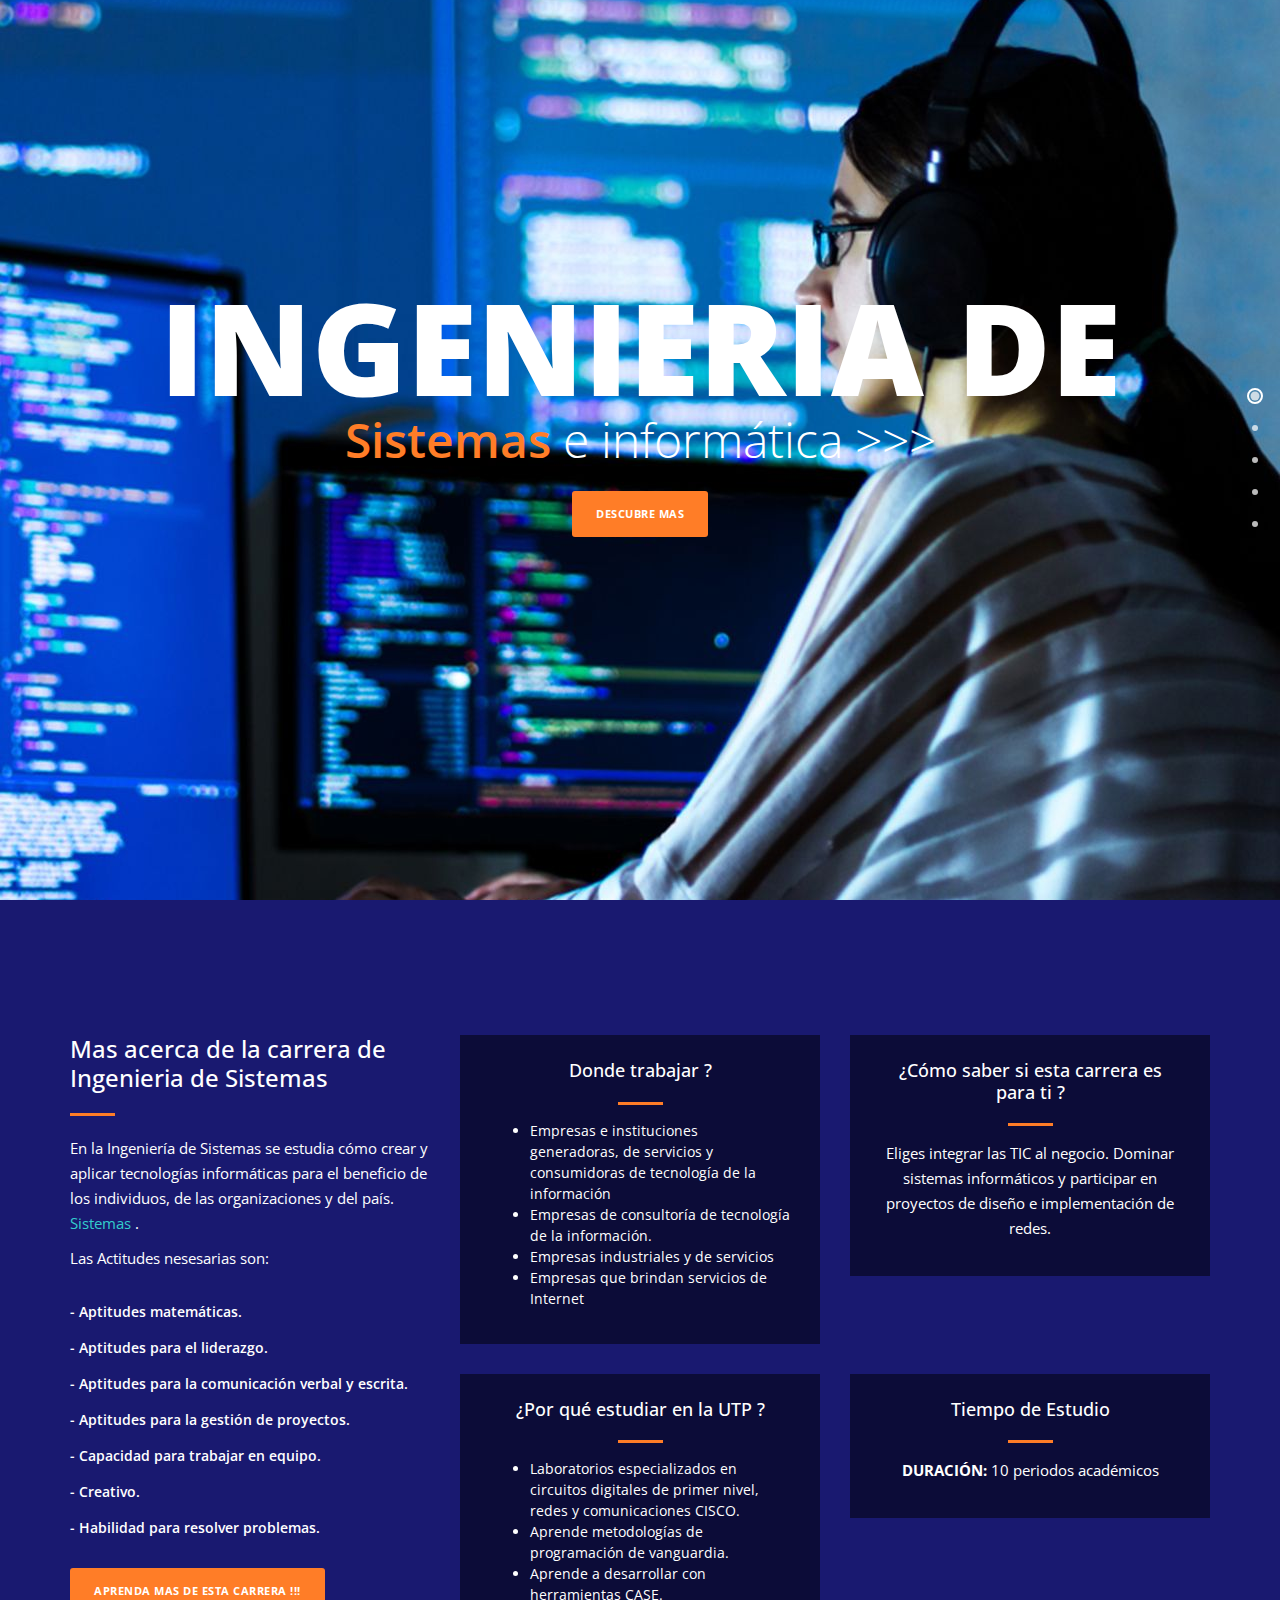
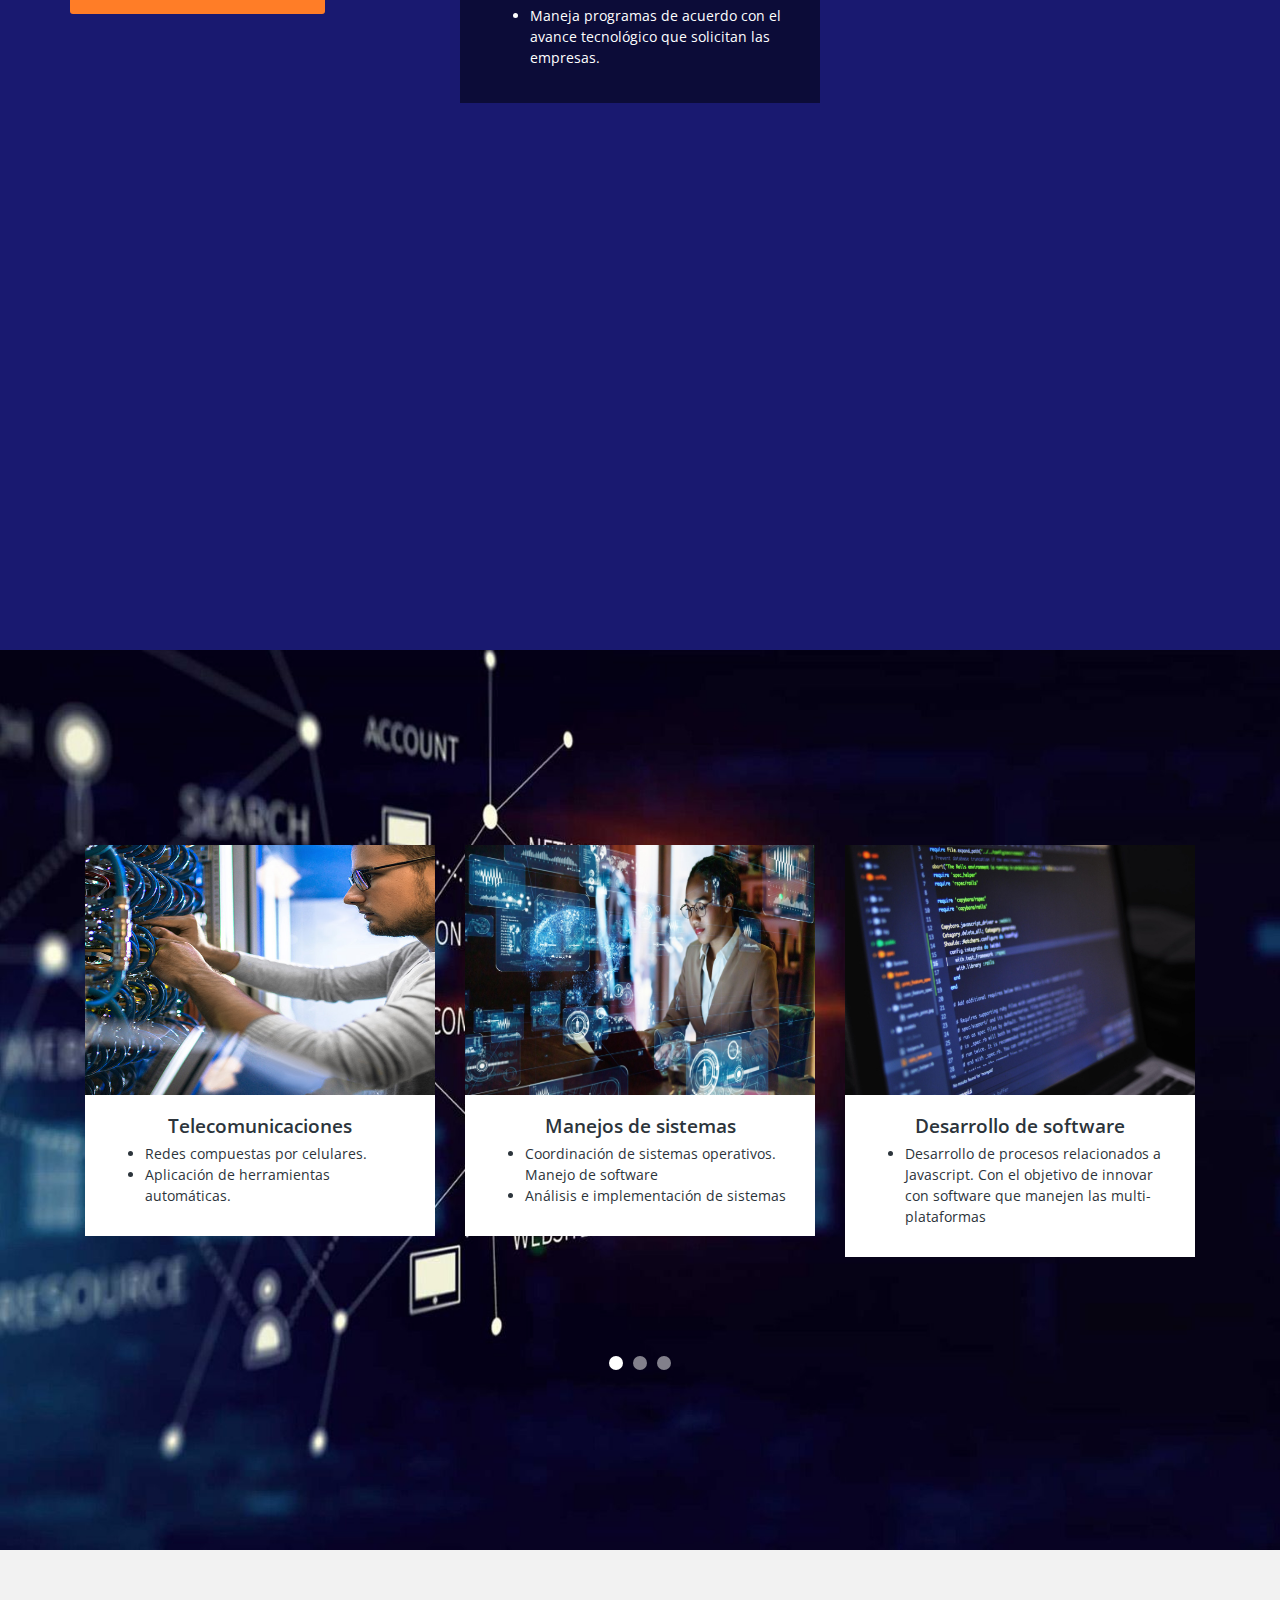
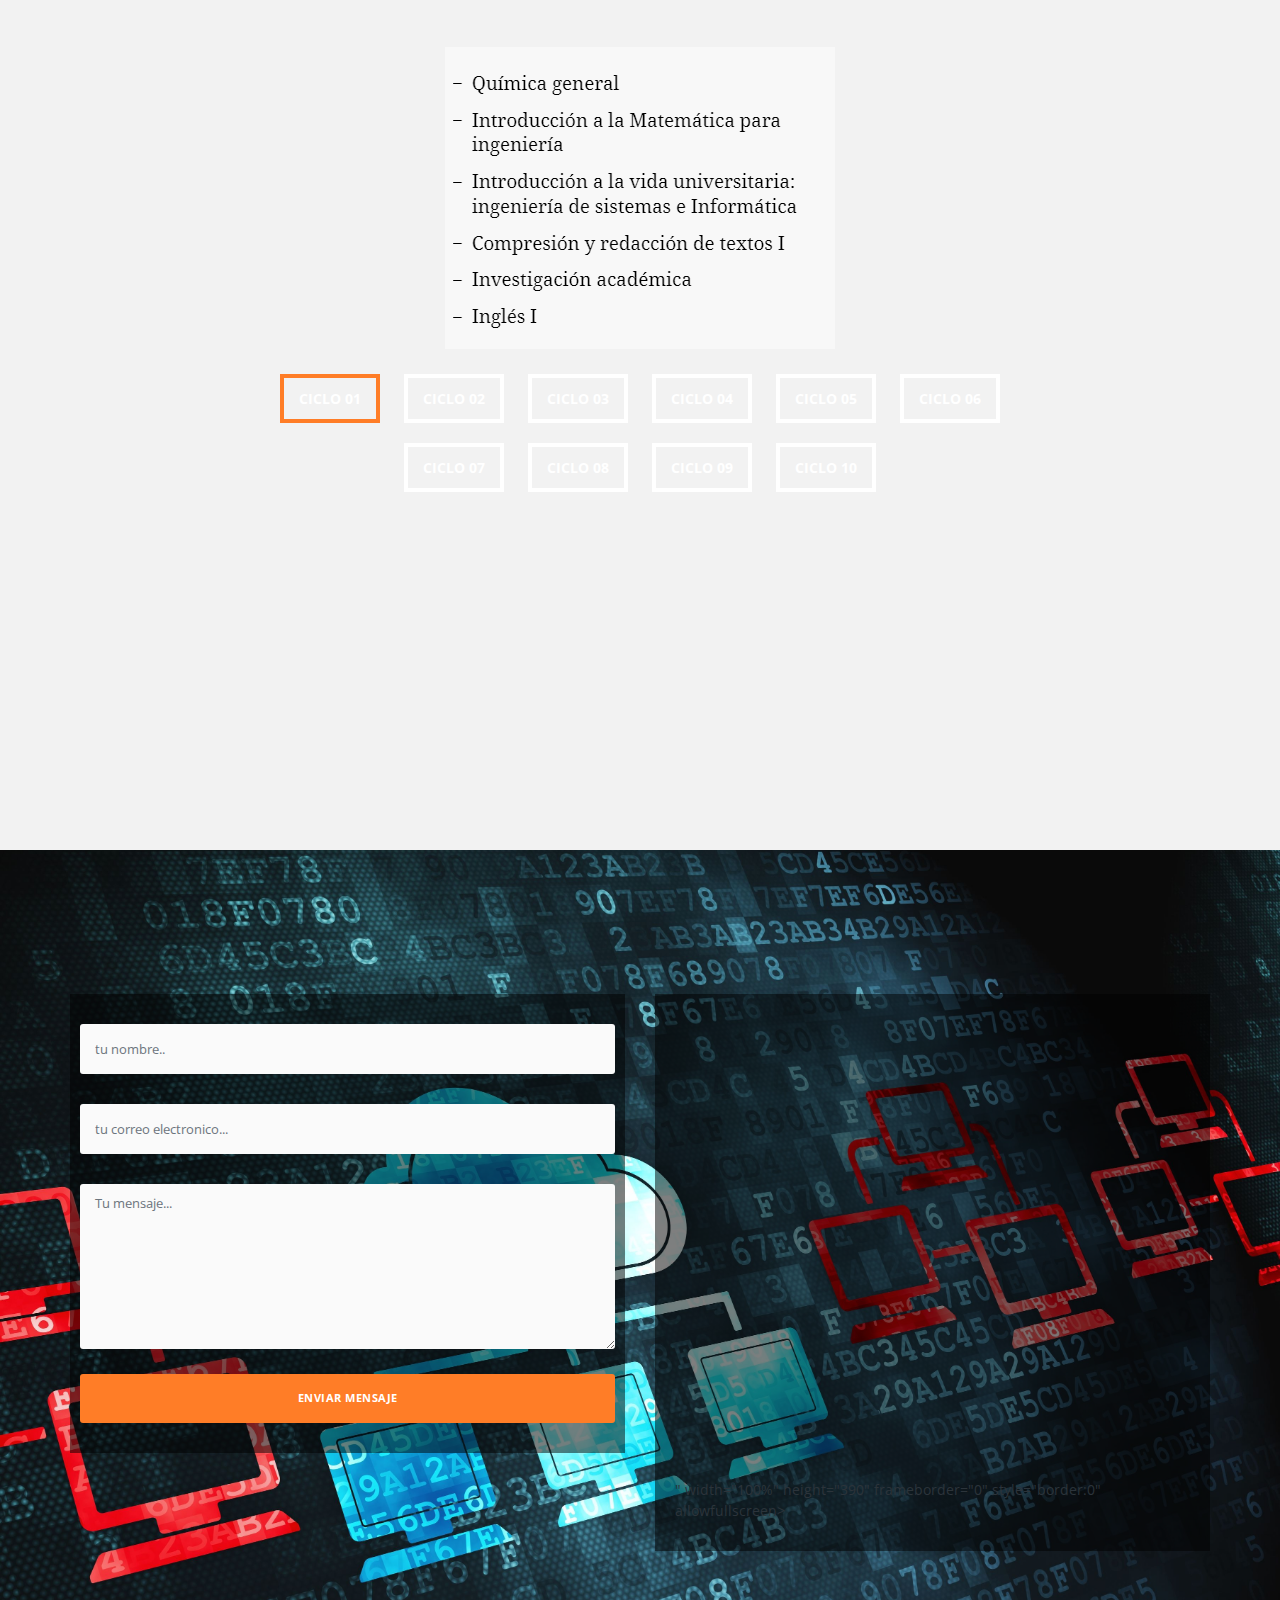
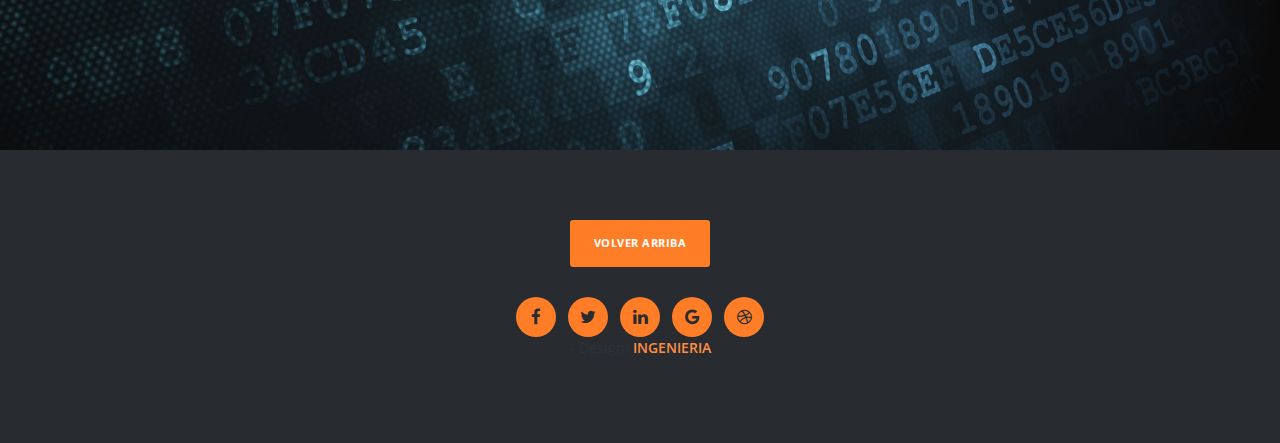
<file: index.html>
<!DOCTYPE html>
<html>
    <head>
        <meta charset="utf-8">
        <meta http-equiv="X-UA-Compatible" content="IE=edge,chrome=1">
        <title>Ingenieria de Sistemas e informática </title>
        <meta name="description" content="">
        <meta name="viewport" content="width=device-width, initial-scale=1">
        <link rel="apple-touch-icon" href="apple-touch-icon.png">

        <link rel="stylesheet" href="css/bootstrap.min.css">
        <link rel="stylesheet" href="css/fontAwesome.css">
        <link rel="stylesheet" href="css/hero-slider.css">
        <link rel="stylesheet" href="css/templatemo-main.css">
        <link rel="stylesheet" href="css/owl-carousel.css">

        <link href="https://fonts.googleapis.com/css?family=Open+Sans:300,400,600,700,800" rel="stylesheet">

        <script src="js/vendor/modernizr-2.8.3-respond-1.4.2.min.js"></script>


        <!-- Script ADICIONALES-->
        <script src="js/SweetAlert/plugins.js"></script>

        
       



    </head>

<body>

    <div class="fixed-side-navbar">
        <ul class="nav flex-column">
            <li class="nav-item"><a class="nav-link" href="#home"><span>Titulación</span></a></li>
            <li class="nav-item"><a class="nav-link" href="#services"><span>Introducción</span></a></li>
            <li class="nav-item"><a class="nav-link" href="#portfolio"><span>Areas a destacar</span></a></li>
            <li class="nav-item"><a class="nav-link" href="#our-story"><span>Malla Curricular</span></a></li>
            <li class="nav-item"><a class="nav-link" href="#contact-us"><span>Contactos</span></a></li>
        </ul>
    </div>
    <!--
   TITULACIÓN
    -->
    <div class="parallax-content baner-content" id="home">
        <div class="container">
            <div class="first-content">
                <h1>INGENIERIA DE</h1>
                <span><em>Sistemas</em> e informática >>> </span>
              

                <div class="primary-button" >
                    <!--BOTTON DE SEGUIR -->
                    
                   
                      <a  href="#services">DESCUBRE MAS </a>
                
                </div>
               

            </div>
        </div>
    </div>

  <!--
   INTRODUCCIÓN
    -->
    <div class="service-content" id="services">
        <div class="container">
            <div class="row">
                <div class="col-md-4">
                    <div class="left-text">
                      <h4>Mas acerca de la carrera de Ingenieria de Sistemas</h4>
                        <div class="line-dec"></div>
                        <p>En la Ingeniería de Sistemas se estudia cómo crear y aplicar tecnologías informáticas para 
                        el beneficio de los individuos, de las organizaciones y del país. <a rel="nofollow" href="https://www.utp.edu.pe/pregrado/facultad-de-ingenieria/ingenieria-de-sistemas-e-informatica">Sistemas</a> 
                       .</p>
                       <p>Las Actitudes nesesarias son:</p>
                        <ul>
                            <li>- Aptitudes matemáticas.  </li>
                            <li>- Aptitudes para el liderazgo.</li>
                            <li>- Aptitudes para la comunicación verbal y escrita. </li>
                            <li>- Aptitudes para la gestión de proyectos. </li>
                            <li>- Capacidad para trabajar en equipo. </li>
                            <li>- Creativo.</li>
                            <li>- Habilidad para resolver problemas. </li>
                            
                        </ul>
                        <div class="primary-button">
                            <a href="#portfolio">Aprenda mas de esta carrera !!!</a>
                        </div>
                    </div>
                </div>
                <div class="col-md-8">
                    <div class="row">
                        <div class="col-md-6">
                            <div class="service-item">
                                <h4>Donde trabajar ?</h4>
                                <div class="line-dec"></div>
                                <ul align=left >
                                    <li>Empresas e instituciones generadoras, de servicios y consumidoras de tecnología de la información </li>  </li>
                                    <li>Empresas de consultoría de tecnología de la información.</li>
                                    <li>Empresas industriales y de servicios  </li>
                                    <li>Empresas que brindan servicios de Internet </li>      
                                </ul>
                            </div>
                        </div>
                        <div class="col-md-6">
                            <div class="service-item">
                                <h4>¿Cómo saber si esta carrera es para ti ?</h4>
                                <div class="line-dec"></div>
                                <p>Eliges integrar las TIC al negocio. Dominar sistemas informáticos y 
                                    participar en proyectos de diseño e implementación de redes.</p>
                            </div>
                        </div>
                        <div class="col-md-6">
                            <div class="service-item">
                                <h4>¿Por qué estudiar en la UTP ?</h4>
                                <div class="line-dec"></div>
                                <ul align=left >
                                <li>Laboratorios especializados en circuitos digitales de primer nivel, redes y comunicaciones CISCO.</li>  </li>
                                <li>Aprende metodologías de programación de vanguardia.</li>
                                <li>Aprende a desarrollar con herramientas CASE. </li>
                                <li>Maneja programas de acuerdo con el avance tecnológico que solicitan las empresas.</li> 
                                </ul>   
                            </div>
                        </div>                                               
                        <div class="col-md-6">
                            <div class="service-item">
                                <h4>Tiempo de Estudio</h4>
                                <div class="line-dec"></div>
                                <p><strong>DURACIÓN:</strong> 10 periodos académicos</p>
                            </div>
                        </div>
                    </div>
                </div>                
            </div>
        </div>
    </div>
  <!--
   AREAS A DESTACAR
    -->
    
    <div class="parallax-content projects-content" id="portfolio">
        <div class="container">
            <div class="row">
                <div class="col-md-12">
                    <div id="owl-testimonials" class="owl-carousel owl-theme">
                        <div class="item">
                            <div class="testimonials-item">
                                <a href="img/1st-big-item.jpg" data-lightbox="image-1"><img src="./img/sistemas1.jpg" width = "200" height = "250" alt=""></a>
                                <div class="text-content">
                                    <h4>Telecomunicaciones</h4>
                                    <ul align=left >
                                        <li>Redes compuestas por celulares.</li>  </li>
                                        <li>Aplicación de herramientas automáticas.</li>
                                        
                                    </ul>
                                    
                                </div>
                            </div>
                        </div>
                        <div class="item">
                            <div class="testimonials-item">
                                <a href="img/2nd-big-item.jpg" data-lightbox="image-1"><img src="./img/sistemas2.jpg" width = "200" height = "250" alt=""></a>
                                <div class="text-content">
                                    <h4>Manejos de sistemas</h4>
                                    <ul align=left >
                                        <li>Coordinación de sistemas operativos. Manejo de software</li>
                                        <li>Análisis e implementación de sistemas</li>
                                           
                                    </ul>
                                </div>
                            </div>
                        </div>
                        <div class="item">
                            <div class="testimonials-item">
                                <a href="img/3rd-big-item.jpg" data-lightbox="image-1"><img src="./img/sistemas3.jpg" width = "200" height = "250" alt=""></a>
                                <div class="text-content">
                                    <h4>Desarrollo de software</h4>
                                    <ul align=left >
                                       
                                     <li>Desarrollo de procesos relacionados a Javascript. Con el objetivo de innovar con software que manejen las multi-plataformas</li>
                                        
                                        
                                    </ul>
                                </div>
                            </div>
                        </div>
                        <div class="item">
                            <div class="testimonials-item">
                                <a href="img/4th-big-item.jpg" data-lightbox="image-1"><img src="./img/sistema4.jpg" width = "200" height = "250" alt=""></a>
                                <div class="text-content">
                                    <h4>Seguridad informática:</h4>
                                    <ul align=left >
                                    
                                    <li>Te enfocarás en la protección de la infraestructura computacional</li>
                                    <li>Evitar que datos confidenciales puedan llegar a manos de otras personas.vitar que datos confidenciales puedan llegar a manos de otras personas.</li>
                                </ul>
                                </div>
                            </div>
                        </div>
                        <div class="item">
                            <div class="testimonials-item">
                                <a href="img/5th-big-item.jpg" data-lightbox="image-1"><img src="./img/sistemas5.jpg" width = "200" height = "250" alt=""></a>
                                <div class="text-content">
                                    <h4>Programación:</h4>
                                    <ul align=left >
                                        
                                        <li>Algoritmos y Estructuras de datos.</li>
                                        <li>Sintaxis y semántica de lenguajes.</li>
                                        <li>Paradigmas de programación.</li>
                                    </ul>
                                </div>
                            </div>
                        </div>
                        <div class="item">
                            <div class="testimonials-item">
                                <a href="img/6th-big-item.jpg" data-lightbox="image-1"><img src="./img/sistemas7.jpg" width = "200" height = "250" alt=""></a>
                                <div class="text-content">
                                    <h4>Arquitectura de Computadoras</h4>
                                    <ul align=left >
                                        
                                        <li>Es la encargada de velar por el diseño, desarrollo y mantenimiento 
                                        total de sistemas automatizados de datos o información en 
                                        el ámbito de la tecnología computacional.</li>
                                        
                                    </ul>
                                </div>
                            </div>
                        </div>
                        <div class="item">
                            <div class="testimonials-item">
                                <a href="img/2nd-big-item.jpg" data-lightbox="image-1"><img src="./img/sistemas8.jpg"  width = "200" height = "250" alt=""></a>
                                <div class="text-content">
                                    <h4>Idiomas</h4>
                                    <ul align=left >
                                        
                                        <li>Ingles</li>
                                        <li>Aleman</li>
                                        <li>Portugués</li>
                                    </ul>
                                </div>
                            </div>
                        </div>
                        <div class="item">
                            <div class="testimonials-item">
                                <a href="img/1st-big-item.jpg" data-lightbox="image-1"><img src="./img/sistemas9.jpg" width = "200" height = "250" alt=""></a>
                                <div class="text-content">
                                    <h4>Interdisciplinarias</h4>
                                    <ul align=left >
                                        
                                        <li>Modelización numérica</li>
                                        <li>Simulación</li>
                                        <li>Modelado empresarial y ecosistemas.</li>
                                    </ul>
                                </div>
                            </div>
                        </div>
                    </div>
                </div>
            </div>
        </div>
    </div>


    <div class="tabs-content" id="our-story">
        <div class="container">
            <div class="row">
                <div class="col-md-8 mx-auto">
                    <div class="wrapper">
                    <section id="first-tab-group" class="tabgroup">
                      <div id="tab1">
                        <img src="./img/ciclo1.png" alt="">
                       
                      </div>
                      <div id="tab2">
                        <img src="./img/ciclo2.png" alt="">
                        
                      </div>
                      <div id="tab3">
                        <img src="./img/ciclo3.png" alt="">
                        
                      </div>
                      <div id="tab4">
                        <img src="./img/ciclo4.png" alt="">
                       
                      </div>
                      <div id="tab5">
                        <img src="./img/ciclo5.png" alt="">
                       
                      </div>
                      <div id="tab6">
                        <img src="./img/ciclo6.png" alt="">
                        
                      </div>
                      <div id="tab7">
                        <img src="./img/ciclo7.png" alt="">
                        
                      </div>
                      <div id="tab8">
                        <img src="./img/ciclo8.png" alt="">
                       
                      </div>
                      <div id="tab9">
                        <img src="./img/ciclo9.png" alt="">
                       
                      </div>
                      <div id="tab10">
                        <img src="./img/ciclo10.png" alt="">
                        
                      </div>
                     
                      
                    </section>
                    <ul class="tabs clearfix" data-tabgroup="first-tab-group">
                      <li><a href="#tab1" class="active">CICLO 01</a></li>
                      <li><a href="#tab2">CICLO 02</a></li>
                      <li><a href="#tab3">CICLO 03</a></li>
                      <li><a href="#tab4">CICLO 04</a></li>
                      <li><a href="#tab5">CICLO 05</a></li>
                      <li><a href="#tab6">CICLO 06</a></li>
                      <li><a href="#tab7">CICLO 07</a></li>
                      <li><a href="#tab8">CICLO 08</a></li>
                      <li><a href="#tab9">CICLO 09</a></li>
                      <li><a href="#tab10">CICLO 10</a></li>
                    
                    </ul>
                    </div>
                </div>
            </div>
        </div>
    </div>


    <div class="parallax-content contact-content" id="contact-us">
        <div class="container">
            <div class="row">
                <div class="col-md-6">
                    <div class="contact-form">
                        <div class="row">
                            <form id="contact" action="" method="post">
                                <div class="row">
                                    <div class="col-md-12">
                                      <fieldset>
                                        <input name="name" type="text" class="form-control" id="name" placeholder="tu nombre.." required="">
                                      </fieldset>
                                    </div>
                                    <div class="col-md-12">
                                      <fieldset>
                                        <input name="email" type="email" class="form-control" id="email" placeholder="tu correo electronico..." required="">
                                      </fieldset>
                                    </div>
                                    <div class="col-md-12">
                                      <fieldset>
                                        <textarea name="message" rows="6" class="form-control" id="message" placeholder="Tu mensaje..." required=""></textarea>
                                      </fieldset>
                                    </div>

                                    <div class="col-md-12">
                                      <fieldset>
 <!------------------------------------------------------------------------------------------ -->
                                         <!--Botton enviar  -->
                                        <button  onclick="Swal.fire({
                                            title: 'Quieres Guardar los cambios?',
                                            showDenyButton: true,
                                            showCancelButton: true,
                                            confirmButtonText: 'Guardar',
                                            denyButtonText: `No Guardar`,

                                          }).then((result) => {
                                            /* Read more about isConfirmed, isDenied below */
                                            if (result.isConfirmed) {
                                              Swal.fire('Saved!', '', 'success')
                                            } else if (result.isDenied) {
                                              Swal.fire('Changes are not saved', '', 'info')
                                            }
                                          })" class="btn">enviar mensaje</button>

                                      </fieldset>
                                    </div>
                                </div>
                            </form>
                        </div>
                    </div>
                </div>
                <div class="col-md-6">
                    <div class="map"> 

                        <iframe src="https://www.google.com/maps/embed?pb=!1m16!1m12!1m3!1d3827.3392054731826!2d-71.54388898531111!3d-16.40759023867265!2m3!1f0!2f0!3f0!3m2!1i1024!2i768!4f13.1!2m1!1sutp!5e0!3m2!1ses-419!2spe!4v1633271845856!5m2!1ses-419!2spe" width="600" height="450" style="border:0;" allowfullscreen="" loading="lazy"></iframe>" width="100%" height="390" frameborder="0" style="border:0" allowfullscreen></iframe>
                    </div>
                </div>
            </div>
        </div>
    </div>

    <!--FOOTER -->
    <footer>
        <div class="container">
            <div class="row">
                <div class="col-md-12">
                    <div class="primary-button">
                         <!--Botton regresar  -->
                        <a   href="#home">Volver arriba</a>
                    </div>
                    <ul>
                        <li><a href="https://www.facebook.com/UTPSedeArequipa"><i class="fa fa-facebook"></i></a></li>
                        <li><a href="#"><i class="fa fa-twitter"></i></a></li>
                        <li><a   href="#"><i class="fa fa-linkedin"></i></a></li>
                        <li><a href="https://www.utp.edu.pe/"><i class="fa fa-google"></i></a></li>
                        <li><a href="#"><i class="fa fa-dribbble"></i></a></li>
                    </ul>
                   
            	 - Design: <a  onclick="Swal.fire({
                    position: 'top-end',
                    icon: 'success',
                    title: 'BUEN DIA Y HASTA LA PROXIMA !!!',
                    showConfirmButton: false,
                    timer: 5500
                  })" ><em>INGENIERIA</em></a></p>
                </div>
            </div>
        </div>
    </footer>


    <!--LIBRERIAS DE JAVA Script -->

    <script src="https://ajax.googleapis.com/ajax/libs/jquery/1.11.2/jquery.min.js"></script>
    <script>window.jQuery || document.write('<script src="js/vendor/jquery-1.11.2.min.js"><\/script>')</script>
    <script src="js/vendor/bootstrap.min.js"></script>
    <script src="js/plugins.js"></script>
    <script src="js/main.js"></script>
    <script>
        function openCity(cityName) {
            var i;
            var x = document.getElementsByClassName("city");
            for (i = 0; i < x.length; i++) {
               x[i].style.display = "none";  
            }
            document.getElementById(cityName).style.display = "block";  
        }
    </script>

    <script>
        $(document).ready(function(){
          // Agregue un desplazamiento suave a todos los enlaces
          $(".fixed-side-navbar a, .primary-button a").on('click', function(event) {

            // Asegúrese de que this.hash tenga un valor antes de anular el comportamiento predeterminado
            if (this.hash !== "") {
              // Evitar el comportamiento predeterminado del clic de anclaje
              event.preventDefault();

              // Almacenar hash
              var hash = this.hash;

              // Usando el método animate () de jQuery para agregar un desplazamiento de página suave
              // El número opcional (800) especifica la cantidad de milisegundos necesarios para desplazarse al área especificada.
              $('html, body').animate({
                scrollTop: $(hash).offset().top
              }, 800, function(){
           
                // Agregue hash (#) a la URL cuando termine de desplazarse (comportamiento de clic predeterminado)
                window.location.hash = hash;
              });
            } // Terminara si
          });
        });
    </script>
<!-- Script ADICIONALES-->




</body>
</html>
</file>
<file: css/hero-slider.css>
/* -------------------------------- 

Primary style

-------------------------------- */
*, *::after, *::before {
  -webkit-box-sizing: border-box;
  -moz-box-sizing: border-box;
  box-sizing: border-box;
}

html {
  font-size: 62.5%;
}

body {
  font-family: "Open Sans", sans-serif;
  color: #2c343b;
  background-color: #f2f2f2;
}

a {
  color: #d44457;
  text-decoration: none;
}

img {
  max-width: 100%;
}

/* -------------------------------- 

Main Components 

-------------------------------- */
.cd-header {
  position: absolute;
  z-index: 2;
  top: 0;
  left: 0;
  width: 100%;
  height: 50px;
  background-color: #21272c;
  -webkit-font-smoothing: antialiased;
  -moz-osx-font-smoothing: grayscale;
}
@media only screen and (min-width: 768px) {
  .cd-header {
    height: 70px;
    background-color: transparent;
  }
}

#cd-logo {
  float: left;
  margin: 13px 0 0 5%;
}
#cd-logo img {
  display: block;
}
@media only screen and (min-width: 768px) {
  #cd-logo {
    margin: 23px 0 0 5%;
  }
}

.cd-primary-nav {
  /* mobile first - navigation hidden by default, triggered by tap/click on navigation icon */
  float: right;
  margin-right: 5%;
  width: 44px;
  height: 100%;
}
.cd-primary-nav ul {
  position: absolute;
  top: 0;
  left: 0;
  width: 100%;
  -webkit-transform: translateY(-100%);
  -moz-transform: translateY(-100%);
  -ms-transform: translateY(-100%);
  -o-transform: translateY(-100%);
  transform: translateY(-100%);
}
.cd-primary-nav ul.is-visible {
  box-shadow: 0 3px 8px rgba(0, 0, 0, 0.2);
  -webkit-transform: translateY(50px);
  -moz-transform: translateY(50px);
  -ms-transform: translateY(50px);
  -o-transform: translateY(50px);
  transform: translateY(50px);
}
.cd-primary-nav a {
  display: block;
  height: 50px;
  line-height: 50px;
  padding-left: 5%;
  background: #21272c;
  border-top: 1px solid #333c44;
  color: #ffffff;
}
@media only screen and (min-width: 768px) {
  .cd-primary-nav {
    /* reset navigation values */
    width: auto;
    height: auto;
    background: none;
  }
  .cd-primary-nav ul {
    position: static;
    width: auto;
    -webkit-transform: translateY(0);
    -moz-transform: translateY(0);
    -ms-transform: translateY(0);
    -o-transform: translateY(0);
    transform: translateY(0);
    line-height: 70px;
  }
  .cd-primary-nav ul.is-visible {
    -webkit-transform: translateY(0);
    -moz-transform: translateY(0);
    -ms-transform: translateY(0);
    -o-transform: translateY(0);
    transform: translateY(0);
  }
  .cd-primary-nav li {
    display: inline-block;
    margin-left: 1em;
  }
  .cd-primary-nav a {
    display: inline-block;
    height: auto;
    font-weight: 600;
    line-height: normal;
    background: transparent;
    padding: .6em 1em;
    border-top: none;
  }
}

/* -------------------------------- 

Slider

-------------------------------- */
.cd-hero {
  position: relative;
  -webkit-font-smoothing: antialiased;
  -moz-osx-font-smoothing: grayscale;
}

.cd-hero-slider {
  position: relative;
  height: 360px;
  overflow: hidden;
}
.cd-hero-slider li {
  position: absolute;
  top: 0;
  left: 0;
  width: 100%;
  height: 100%;
  -webkit-transform: translateX(100%);
  -moz-transform: translateX(100%);
  -ms-transform: translateX(100%);
  -o-transform: translateX(100%);
  transform: translateX(100%);
}
.cd-hero-slider li.selected {
  /* this is the visible slide */
  position: relative;
  -webkit-transform: translateX(0);
  -moz-transform: translateX(0);
  -ms-transform: translateX(0);
  -o-transform: translateX(0);
  transform: translateX(0);
}
.cd-hero-slider li.move-left {
  /* slide hidden on the left */
  -webkit-transform: translateX(-100%);
  -moz-transform: translateX(-100%);
  -ms-transform: translateX(-100%);
  -o-transform: translateX(-100%);
  transform: translateX(-100%);
}
.cd-hero-slider li.is-moving, .cd-hero-slider li.selected {
  /* the is-moving class is assigned to the slide which is moving outside the viewport */
  -webkit-transition: -webkit-transform 0.5s;
  -moz-transition: -moz-transform 0.5s;
  transition: transform 0.5s;
}
@media only screen and (min-width: 768px) {
  .cd-hero-slider {
    height: 500px;
  }
}
@media only screen and (min-width: 1170px) {
  .cd-hero-slider {
    height: 680px;
  }
}

/* -------------------------------- 

Single slide style

-------------------------------- */
.cd-hero-slider li {
  background-position: center center;
  background-size: cover;
  background-repeat: no-repeat;
}
.cd-hero-slider li:first-of-type {
  background-image: url(../img/slide_01.jpg);
}
.cd-hero-slider li:nth-of-type(2) {
  background-image: url(../img/slide_02.jpg);
}
.cd-hero-slider li:nth-of-type(3) {
  background-image: url(../img/slide_03.jpg);
}
.cd-hero-slider .cd-full-width,
.cd-hero-slider .cd-half-width {
  position: absolute;
  width: 100%;
  height: 100%;
  z-index: 1;
  left: 0;
  top: 0;
  /* this padding is used to align the text */
  padding-top: 80px;
  text-align: center;
  /* Force Hardware Acceleration in WebKit */
  -webkit-backface-visibility: hidden;
  backface-visibility: hidden;
  -webkit-transform: translateZ(0);
  -moz-transform: translateZ(0);
  -ms-transform: translateZ(0);
  -o-transform: translateZ(0);
  transform: translateZ(0);
}
.cd-hero-slider .cd-img-container {
  /* hide image on mobile device */
  display: none;
}
.cd-hero-slider .cd-img-container img {
  position: absolute;
  left: 50%;
  top: 50%;
  bottom: auto;
  right: auto;
  -webkit-transform: translateX(-50%) translateY(-50%);
  -moz-transform: translateX(-50%) translateY(-50%);
  -ms-transform: translateX(-50%) translateY(-50%);
  -o-transform: translateX(-50%) translateY(-50%);
  transform: translateX(-50%) translateY(-50%);
}
.cd-hero-slider .cd-bg-video-wrapper {
  /* hide video on mobile device */
  display: none;
  position: absolute;
  top: 0;
  left: 0;
  width: 100%;
  height: 100%;
  overflow: hidden;
}
.cd-hero-slider .cd-bg-video-wrapper video {
  /* you won't see this element in the html, but it will be injected using js */
  display: block;
  min-height: 100%;
  min-width: 100%;
  max-width: none;
  height: auto;
  width: auto;
  position: absolute;
  left: 50%;
  top: 50%;
  bottom: auto;
  right: auto;
  -webkit-transform: translateX(-50%) translateY(-50%);
  -moz-transform: translateX(-50%) translateY(-50%);
  -ms-transform: translateX(-50%) translateY(-50%);
  -o-transform: translateX(-50%) translateY(-50%);
  transform: translateX(-50%) translateY(-50%);
}
.cd-hero-slider h2, .cd-hero-slider p {
  text-shadow: 0 1px 3px rgba(0, 0, 0, 0.1);
  line-height: 1.2;
  margin: 0 auto 14px;
  color: #ffffff;
  width: 90%;
  max-width: 400px;
}
.cd-hero-slider h2 {
  font-size: 2.4rem;
}
.cd-hero-slider p {
  font-size: 1.4rem;
  line-height: 1.4;
}
.cd-hero-slider .cd-btn {
  display: inline-block;
  padding: 1.2em 1.4em;
  margin-top: .8em;
  background-color: rgba(212, 68, 87, 0.9);
  font-size: 1.3rem;
  font-weight: 700;
  letter-spacing: 1px;
  color: #ffffff;
  text-transform: uppercase;
  box-shadow: 0 3px 6px rgba(0, 0, 0, 0.1);
  -webkit-transition: background-color 0.2s;
  -moz-transition: background-color 0.2s;
  transition: background-color 0.2s;
}
.cd-hero-slider .cd-btn.secondary {
  background-color: rgba(22, 26, 30, 0.8);
}
.cd-hero-slider .cd-btn:nth-of-type(2) {
  margin-left: 1em;
}
.no-touch .cd-hero-slider .cd-btn:hover {
  background-color: #d44457;
}
.no-touch .cd-hero-slider .cd-btn.secondary:hover {
  background-color: #161a1e;
}
@media only screen and (min-width: 768px) {
  .cd-hero-slider .cd-full-width,
  .cd-hero-slider .cd-half-width {
    padding-top: 150px;
  }
  .cd-hero-slider .cd-bg-video-wrapper {
    display: block;
  }
  .cd-hero-slider .cd-half-width {
    width: 45%;
  }
  .cd-hero-slider .cd-half-width:first-of-type {
    left: 5%;
  }
  .cd-hero-slider .cd-half-width:nth-of-type(2) {
    right: 5%;
    left: auto;
  }
  .cd-hero-slider .cd-img-container {
    display: block;
  }
  .cd-hero-slider h2, .cd-hero-slider p {
    max-width: 520px;
  }
  .cd-hero-slider h2 {
    font-size: 2.4em;
    font-weight: 300;
  }
  .cd-hero-slider .cd-btn {
    font-size: 1.4rem;
  }
}
@media only screen and (min-width: 1170px) {
  .cd-hero-slider .cd-full-width,
  .cd-hero-slider .cd-half-width {
    padding-top: 250px;
  }
  .cd-hero-slider h2, .cd-hero-slider p {
    margin-bottom: 20px;
  }
  .cd-hero-slider h2 {
    font-size: 3.2em;
  }
  .cd-hero-slider p {
    font-size: 1.6rem;
  }
}

/* -------------------------------- 

Single slide animation

-------------------------------- */
@media only screen and (min-width: 768px) {
  .cd-hero-slider .cd-half-width {
    opacity: 0;
    -webkit-transform: translateX(40px);
    -moz-transform: translateX(40px);
    -ms-transform: translateX(40px);
    -o-transform: translateX(40px);
    transform: translateX(40px);
  }
  .cd-hero-slider .move-left .cd-half-width {
    -webkit-transform: translateX(-40px);
    -moz-transform: translateX(-40px);
    -ms-transform: translateX(-40px);
    -o-transform: translateX(-40px);
    transform: translateX(-40px);
  }
  .cd-hero-slider .selected .cd-half-width {
    /* this is the visible slide */
    opacity: 1;
    -webkit-transform: translateX(0);
    -moz-transform: translateX(0);
    -ms-transform: translateX(0);
    -o-transform: translateX(0);
    transform: translateX(0);
  }
  .cd-hero-slider .is-moving .cd-half-width {
    /* this is the slide moving outside the viewport 
    wait for the end of the transition on the <li> parent before set opacity to 0 and translate to 40px/-40px */
    -webkit-transition: opacity 0s 0.5s, -webkit-transform 0s 0.5s;
    -moz-transition: opacity 0s 0.5s, -moz-transform 0s 0.5s;
    transition: opacity 0s 0.5s, transform 0s 0.5s;
  }
  .cd-hero-slider li.selected.from-left .cd-half-width:nth-of-type(2),
  .cd-hero-slider li.selected.from-right .cd-half-width:first-of-type {
    /* this is the selected slide - different animation if it's entering from left or right */
    -webkit-transition: opacity 0.4s 0.2s, -webkit-transform 0.5s 0.2s;
    -moz-transition: opacity 0.4s 0.2s, -moz-transform 0.5s 0.2s;
    transition: opacity 0.4s 0.2s, transform 0.5s 0.2s;
  }
  .cd-hero-slider li.selected.from-left .cd-half-width:first-of-type,
  .cd-hero-slider li.selected.from-right .cd-half-width:nth-of-type(2) {
    /* this is the selected slide - different animation if it's entering from left or right */
    -webkit-transition: opacity 0.4s 0.4s, -webkit-transform 0.5s 0.4s;
    -moz-transition: opacity 0.4s 0.4s, -moz-transform 0.5s 0.4s;
    transition: opacity 0.4s 0.4s, transform 0.5s 0.4s;
  }
  .cd-hero-slider .cd-full-width h2,
  .cd-hero-slider .cd-full-width p,
  .cd-hero-slider .cd-full-width .cd-btn {
    opacity: 0;
    -webkit-transform: translateX(100px);
    -moz-transform: translateX(100px);
    -ms-transform: translateX(100px);
    -o-transform: translateX(100px);
    transform: translateX(100px);
  }
  .cd-hero-slider .move-left .cd-full-width h2,
  .cd-hero-slider .move-left .cd-full-width p,
  .cd-hero-slider .move-left .cd-full-width .cd-btn {
    opacity: 0;
    -webkit-transform: translateX(-100px);
    -moz-transform: translateX(-100px);
    -ms-transform: translateX(-100px);
    -o-transform: translateX(-100px);
    transform: translateX(-100px);
  }
  .cd-hero-slider .selected .cd-full-width h2,
  .cd-hero-slider .selected .cd-full-width p,
  .cd-hero-slider .selected .cd-full-width .cd-btn {
    /* this is the visible slide */
    opacity: 1;
    -webkit-transform: translateX(0);
    -moz-transform: translateX(0);
    -ms-transform: translateX(0);
    -o-transform: translateX(0);
    transform: translateX(0);
  }
  .cd-hero-slider li.is-moving .cd-full-width h2,
  .cd-hero-slider li.is-moving .cd-full-width p,
  .cd-hero-slider li.is-moving .cd-full-width .cd-btn {
    /* this is the slide moving outside the viewport 
    wait for the end of the transition on the li parent before set opacity to 0 and translate to 100px/-100px */
    -webkit-transition: opacity 0s 0.5s, -webkit-transform 0s 0.5s;
    -moz-transition: opacity 0s 0.5s, -moz-transform 0s 0.5s;
    transition: opacity 0s 0.5s, transform 0s 0.5s;
  }
  .cd-hero-slider li.selected h2 {
    -webkit-transition: opacity 0.4s 0.2s, -webkit-transform 0.5s 0.2s;
    -moz-transition: opacity 0.4s 0.2s, -moz-transform 0.5s 0.2s;
    transition: opacity 0.4s 0.2s, transform 0.5s 0.2s;
  }
  .cd-hero-slider li.selected p {
    -webkit-transition: opacity 0.4s 0.3s, -webkit-transform 0.5s 0.3s;
    -moz-transition: opacity 0.4s 0.3s, -moz-transform 0.5s 0.3s;
    transition: opacity 0.4s 0.3s, transform 0.5s 0.3s;
  }
  .cd-hero-slider li.selected .cd-btn {
    -webkit-transition: opacity 0.4s 0.4s, -webkit-transform 0.5s 0.4s, background-color 0.2s 0s;
    -moz-transition: opacity 0.4s 0.4s, -moz-transform 0.5s 0.4s, background-color 0.2s 0s;
    transition: opacity 0.4s 0.4s, transform 0.5s 0.4s, background-color 0.2s 0s;
  }
}
/* -------------------------------- 

Slider navigation

-------------------------------- */
.cd-slider-nav {
  display: none;
  position: absolute;
  width: 100%;
  bottom: 0;
  z-index: 2;
  text-align: center;
  height: 55px;
  background-color: rgba(0, 1, 1, 0.5);
}
.cd-slider-nav nav, .cd-slider-nav ul, .cd-slider-nav li, .cd-slider-nav a {
  height: 100%;
}
.cd-slider-nav nav {
  display: inline-block;
  position: relative;
}
.cd-slider-nav .cd-marker {
  position: absolute;
  bottom: 0;
  left: 0;
  width: 60px;
  height: 100%;
  color: #d44457;
  background-color: #ffffff;
  box-shadow: inset 0 2px 0 currentColor;
  -webkit-transition: -webkit-transform 0.2s, box-shadow 0.2s;
  -moz-transition: -moz-transform 0.2s, box-shadow 0.2s;
  transition: transform 0.2s, box-shadow 0.2s;
}
.cd-slider-nav .cd-marker.item-2 {
  -webkit-transform: translateX(100%);
  -moz-transform: translateX(100%);
  -ms-transform: translateX(100%);
  -o-transform: translateX(100%);
  transform: translateX(100%);
}
.cd-slider-nav .cd-marker.item-3 {
  -webkit-transform: translateX(200%);
  -moz-transform: translateX(200%);
  -ms-transform: translateX(200%);
  -o-transform: translateX(200%);
  transform: translateX(200%);
}
.cd-slider-nav .cd-marker.item-4 {
  -webkit-transform: translateX(300%);
  -moz-transform: translateX(300%);
  -ms-transform: translateX(300%);
  -o-transform: translateX(300%);
  transform: translateX(300%);
}
.cd-slider-nav .cd-marker.item-5 {
  -webkit-transform: translateX(400%);
  -moz-transform: translateX(400%);
  -ms-transform: translateX(400%);
  -o-transform: translateX(400%);
  transform: translateX(400%);
}
.cd-slider-nav ul::after {
  clear: both;
  content: "";
  display: table;
}
.cd-slider-nav li {
  display: inline-block;
  width: 60px;
  float: left;
}
.cd-slider-nav li.selected a {
  color: #2c343b;
}
.no-touch .cd-slider-nav li.selected a:hover {
  background-color: transparent;
}
.cd-slider-nav a {
  display: block;
  position: relative;
  padding-top: 35px;
  font-size: 1rem;
  font-weight: 700;
  color: #a8b4be;
  -webkit-transition: background-color 0.2s;
  -moz-transition: background-color 0.2s;
  transition: background-color 0.2s;
}
.cd-slider-nav a::before {
  content: '';
  position: absolute;
  width: 24px;
  height: 24px;
  top: 8px;
  left: 50%;
  right: auto;
  -webkit-transform: translateX(-50%);
  -moz-transform: translateX(-50%);
  -ms-transform: translateX(-50%);
  -o-transform: translateX(-50%);
  transform: translateX(-50%);
}
.no-touch .cd-slider-nav a:hover {
  background-color: rgba(0, 1, 1, 0.5);
}
.cd-slider-nav li:first-of-type a::before {
  background-position: 0 0;
}
.cd-slider-nav li.selected:first-of-type a::before {
  background-position: 0 -24px;
}
.cd-slider-nav li:nth-of-type(2) a::before {
  background-position: -24px 0;
}
.cd-slider-nav li.selected:nth-of-type(2) a::before {
  background-position: -24px -24px;
}
.cd-slider-nav li:nth-of-type(3) a::before {
  background-position: -48px 0;
}
.cd-slider-nav li.selected:nth-of-type(3) a::before {
  background-position: -48px -24px;
}
.cd-slider-nav li:nth-of-type(4) a::before {
  background-position: -72px 0;
}
.cd-slider-nav li.selected:nth-of-type(4) a::before {
  background-position: -72px -24px;
}
.cd-slider-nav li:nth-of-type(5) a::before {
  background-position: -96px 0;
}
.cd-slider-nav li.selected:nth-of-type(5) a::before {
  background-position: -96px -24px;
}
@media only screen and (min-width: 768px) {
  .cd-slider-nav {
    height: 80px;
  }
  .cd-slider-nav .cd-marker,
  .cd-slider-nav li {
    width: 95px;
  }
  .cd-slider-nav a {
    padding-top: 48px;
    font-size: 1.1rem;
    text-transform: uppercase;
  }
  .cd-slider-nav a::before {
    top: 18px;
  }
}

/* -------------------------------- 

Main content

-------------------------------- */
.cd-main-content {
  width: 90%;
  max-width: 768px;
  margin: 0 auto;
  padding: 2em 0;
}
.cd-main-content p {
  font-size: 1.4rem;
  line-height: 1.8;
  color: #999999;
  margin: 2em 0;
}
@media only screen and (min-width: 1170px) {
  .cd-main-content {
    padding: 3em 0;
  }
  .cd-main-content p {
    font-size: 1.6rem;
  }
}

/* -------------------------------- 

Javascript disabled

-------------------------------- */
.no-js .cd-hero-slider li {
  display: none;
}
.no-js .cd-hero-slider li.selected {
  display: block;
}

.no-js .cd-slider-nav {
  display: none;
}
</file>
<file: css/templatemo-main.css>
/*

Vanilla Template

https://templatemo.com/tm-526-vanilla

*/

p {
  font-size: 15px;
  line-height: 25px;
}

section {
  padding: 25px 0 35px;
  background: #fff;
}

body { 
  position: relative; /* we need this for the scrollspy */ 
  font-size: 14px;
}

a { color: #3CC; }

a:hover { color: #FF0; }

/*----------
  NAV
----------*/

.fixed-side-navbar {
  position: fixed;
  top: 50%;
  right: 0;
  z-index: 99999;
  margin-top: -100px;
  text-align: right;
  padding: 30px 0;
  -webkit-transition: all .3s;
  transition: all .3s;
}
.fixed-side-navbar:hover {
  background: transparent;
}
.fixed-side-navbar:hover .nav > li > a > span {
  color: rgba(0, 0, 0, 0.5);
  display: block;
  background-color: #fff;
  text-align: center;
  text-transform: uppercase;
  font-size: 12px;
  padding: 2px 12px;
  border-radius: 15px;
}
.fixed-side-navbar .nav > li a.active {
  background-color: transparent;
  color: black;
}
.fixed-side-navbar .nav > li a.active:after {
  -webkit-transform: scale(0.9);
          transform: scale(0.9);
}
.fixed-side-navbar .nav > li a.active:before {
  content: '';
  position: absolute;
  top: 50%;
  right: 17px;
  margin-top: -8px;
  width: 16px;
  height: 16px;
  background: transparent;
  border: 2px solid #fff;
  border-radius: 10px;
}
.nav>li {
  position: relative;
  display: block;
}
.fixed-side-navbar .nav > li a {
  color: #fff;
  min-height: 32px;
  background: transparent;
  padding: 5px 45px 5px 25px;
  border-right: none;
}
.fixed-side-navbar .nav > li a span {
  display: none;
  -webkit-transition: all .2s;
  transition: all .2s;
}
.fixed-side-navbar .nav > li a:after {
  content: '';
  position: absolute;
  top: 50%;
  right: 20px;
  margin-top: -5px;
  width: 10px;
  height: 10px;
  border-radius: 10px;
  background: rgba(250, 250, 250, 0.75);
  -webkit-transition: all .3s;
  transition: all .3s;
  -webkit-transform: scale(0.6);
          transform: scale(0.6);
}
.fixed-side-navbar .nav > li a:hover {
  background-color: transparent;
  border-top-left-radius: 5px;
  border-bottom-left-radius: 5px;
  border-color: black;
  boder-right: 0;
}
.fixed-side-navbar .nav > li a:hover > span {
  color: black;
  display: block;
}

.fadeInRight {
  -webkit-animation-name: fadeInRight;
          animation-name: fadeInRight;
}


.primary-button a {
  display: inline-block;
  background-color: #ff7d27;
  padding: 15px 24px;
  border-radius: 3px;
  text-transform: uppercase;
  font-size: 11px;
  color: #fff;
  font-weight: 700;
  text-decoration: none;
  letter-spacing: 0.5px;
}


.parallax-content {
  width: 100%;
  min-height: 100vh;
  background-size: cover;
}


.baner-content {
  padding-top: 30vh;
  text-align: center;
  background-image: url(../img/fonfo.jpg);
}

.baner-content h1 {
  margin-top: 0px;
  font-size: 128px;
  color: #fff;
  font-weight: 900;
  text-transform: uppercase;
  margin-bottom: 0px;
}

.baner-content em {
  color: #ff7d27;
  font-weight: 600;
  font-style: normal;
}

.baner-content span {
  display: inline-block;
  margin-top: -20px;
  font-weight: 300;
  font-size: 48px;
  color: #fff;
}

.baner-content .primary-button {
  margin-top: 15px;
}



.service-content {
  padding-left: 15px;
  padding-right: 15px;
  padding-top: 15vh;
  background-color:midnightblue ;
  background-attachment: fixed;
  min-height: 150vh;
  background-size: cover;
  background-position: center center;
}

.service-content .left-text h4 {
  font-size: 24px;
  font-weight: 500;
  color: #fff;
}

h4, .h4 {
  font-size: 18px;
}

.service-content .left-text .line-dec {
  width: 45px;
  height: 3px;
  background-color: #ff7d27;
  margin: 20px 0px 20px 0px;
}

.service-content .left-text p {
  color: #fff;
}

.service-content .left-text ul {
  padding: 0;
  margin-top: 30px;
  list-style: none;
}

.service-content .left-text ul li {
  margin: 15px 0px;
  font-weight: 600;
  color: #fff;
}

.service-content .left-text .primary-button {
  margin: 30px 0px;
}

.service-content .service-item {
  background-color: rgba(0, 0, 0, 0.5);
  padding: 25px 30px;
  text-align: center;
  color: #fff;
  margin-bottom: 30px;
}

.service-content .service-item .line-dec {
  width: 45px;
  height: 3px;
  background-color: #ff7d27;
  margin: 20px auto 15px auto;
}



.projects-content {
  padding-top: 20vh;
  background-image: url(../img/fondo2.jpg);
}

.projects-content .item img {
  width: 100%;
}

.projects-content .item {
  margin: 15px;
}

.projects-content .item .text-content {
  background-color: #fff;
  text-align: center;
  padding: 20px;
}

.projects-content .item .text-content h4 {
  margin-top: 0px;
  font-size: 19px;
  font-weight: 600;
}

.projects-content .item .text-content span {
  font-style: normal;
  font-size: 17px;
  font-weight: 700;
  color: #ff7d27;
}

.owl-pagination {
  margin-top: 40px;
  opacity: 1;
  display: inline-block;
}

.owl-page span {
  display: block;
  width: 14px;
  height: 14px;
  margin: 0px 5px;
  filter: alpha(opacity=50);
  opacity: 0.5;
  -webkit-border-radius: 20px;
  -moz-border-radius: 20px;
  border-radius: 20px;
  background: #fff;
}


.tabs-content {
  padding-left: 15px;
  padding-right: 15px;
  padding-top: 8vh;
  background-image: url(../img/fondo6.png);
  background-attachment: fixed;
  min-height: 100vh;
  background-size: cover;
  background-position: center center;
}

section {
  background-color: transparent;
  padding-bottom: 15px;
}

.wrapper {
  text-align: center;
}

.tabs {
  list-style: none;
  margin: 0px;
  padding: 0px;
}

.tabs li {
  display: inline-block;
  text-align: center;
  margin: 10px;
}

.tabs a {
  display:block;
  text-align:center;
  text-decoration:none;
  text-transform:uppercase;
  color:#fff;
  font-size: 14px;
  font-weight: 700;
  padding:10px 15px;
  border:4px solid #fff;
}

.tabs a:hover {
  color: #ff7d27;
}

.tabs .active {
  border:4px solid #ff7d27;
}

.tabgroup div  {

}

.tabgroup p {
  background-color: rgba(0, 0, 0, 0.5);
  color: #fff;
  padding: 25px;
}

.clearfix:after {
  content:"";
  display:table;
  clear:both;
}


.contact-content {
  padding-left: 15px;
  padding-right: 15px;
  padding-top: 16vh;
  background-image: url(../img/fondo2.1.jpg);
}

.contact-form {
  background-color: rgba(0, 0, 0, 0.5);
  padding: 30px 25px;
  margin-bottom: 30px;
}

#contact input {
  border-radius: 3px;
  padding-left: 15px;
  font-size: 13px;
  color: #232323;
  background-color: rgba(250, 250, 250, 1);
  outline: none;
  border: none;
  box-shadow: none;
  line-height: 50px;
  height: 50px;
  width: 100%;
  margin-bottom: 30px;
}

#contact textarea {
  border-radius: 3px;
  padding-left: 15px;
  padding-top: 10px;
  font-size: 13px;
  color: #232323;
  background-color: rgba(250, 250, 250, 1);
  outline: none;
  border: none;
  box-shadow: none;
  height: 165px;
  max-height: 220px;
  width: 100%;
  margin-bottom: 25px;
}

#contact button {
  display: inline-block;
  background-color: #ff7d27;
  padding: 15px 24px;
  width: 100%;
  border-radius: 3px;
  text-transform: uppercase;
  font-size: 11px;
  color: #fff;
  font-weight: 700;
  text-decoration: none;
  letter-spacing: 0.5px;
}

.map {
  margin-bottom: 30px;
  width: 100%;
  background-color: rgba(0, 0, 0, 0.5);
  padding: 30px 20px;
}



footer {
  text-align: center;
  background-color: #282b2f;
  padding: 70px 0px;
}

footer .primary-button {
  margin-bottom: 30px;
}

footer ul {
  padding: 0px;
  margin: 0px;
  list-style: none;
}

footer ul li {
  display: inline-block;
  margin: 0px 4px;
}

footer ul li a {
  width: 40px;
  height: 40px;
  line-height: 40px;
  text-align: center;
  display: inline-block;
  background-color: #ff7d27;
  color: #282b2f;
  border-radius: 50%;
  text-decoration: none;
  transition: all 0.5s;
  font-size: 17px;
}

footer ul li a:hover {
  color: #282b2f;
  background-color: #ff8e43;
}

footer p {
  font-size: 12px;
  color: #fff;
  margin-top: 15px;
  color: #fff;
  letter-spacing: 0.5px;
  margin-bottom: 0px;
}

footer em {
  color: #ff8e43;
  font-weight: 600;
  font-style: normal;
}

@media (max-width: 767px){
  
  .baner-content {
    padding-top: 30vh;
  }

  .baner-content h1 {
    font-size: 64px;
  }

  .baner-content em {
  }

  .baner-content span {
    font-size: 24px;
  }

  .baner-content .primary-button {
    margin-top: 15px;
  }

  .service-content {
    padding-top: 5vh;
    text-align: center;
  }

  .service-content .left-text .line-dec {
    width: 45px;
    height: 3px;
    background-color: #ff7d27;
    margin: 20px auto 20px auto;
  }

  .service-content .left-text ul {
    text-align: left;
  }

  .service-content .service-item {
    background-color: rgba(0, 0, 0, 0.5);
    padding: 25px 30px;
    text-align: center;
    color: #fff;
    margin-bottom: 30px;
  }

}

@media (min-width: 1200px) {
  .container {
    max-width: 1170px;
  }
}

/* LIGHT BOX */

body:after {
  content: url(../img/close.png) url(../img/loading.gif) url(../img/prev.png) url(../img/next.png);
  display: none;
}

body.lb-disable-scrolling {
  overflow: hidden;
}

.lightboxOverlay {
  position: absolute;
  top: 0;
  left: 0;
  z-index: 99999;
  background-color: black;
  filter: progid:DXImageTransform.Microsoft.Alpha(Opacity=80);
  opacity: 0.8;
  display: none;
}

.lightbox {
  position: absolute;
  top: 0;
  left: 0;
  width: 100%;
  z-index: 100000;
  text-align: center;
  line-height: 0;
  font-weight: normal;
}

.lightbox .lb-image {
  display: block;
  height: auto;
  max-width: inherit;
  max-height: none;
  border-radius: 3px;

  /* Image border */
  border: 4px solid white;
}

.lightbox a img {
  border: none;
}

.lb-outerContainer {
  position: relative;
  *zoom: 1;
  width: 250px;
  height: 250px;
  margin: 0 auto;
  border-radius: 4px;

  /* Background color behind image.
     This is visible during transitions. */
  background-color: white;
}

.lb-outerContainer:after {
  content: "";
  display: table;
  clear: both;
}

.lb-loader {
  position: absolute;
  top: 43%;
  left: 0;
  height: 25%;
  width: 100%;
  text-align: center;
  line-height: 0;
}

.lb-cancel {
  display: block;
  width: 32px;
  height: 32px;
  margin: 0 auto;
  background: url(../img/loading.gif) no-repeat;
}

.lb-nav {
  position: absolute;
  top: 0;
  left: 0;
  height: 100%;
  width: 100%;
  z-index: 10;
}

.lb-container > .nav {
  left: 0;
}

.lb-nav a {
  outline: none;
  background-image: url('[data-uri]');
}

.lb-prev, .lb-next {
  height: 100%;
  cursor: pointer;
  display: block;
}

.lb-nav a.lb-prev {
  width: 34%;
  left: 0;
  float: left;
  background: url(../img/prev.png) left 48% no-repeat;
  filter: progid:DXImageTransform.Microsoft.Alpha(Opacity=0);
  opacity: 0;
  -webkit-transition: opacity 0.6s;
  -moz-transition: opacity 0.6s;
  -o-transition: opacity 0.6s;
  transition: opacity 0.6s;
}

.lb-nav a.lb-prev:hover {
  filter: progid:DXImageTransform.Microsoft.Alpha(Opacity=100);
  opacity: 1;
}

.lb-nav a.lb-next {
  width: 64%;
  right: 0;
  float: right;
  background: url(../img/next.png) right 48% no-repeat;
  filter: progid:DXImageTransform.Microsoft.Alpha(Opacity=0);
  opacity: 0;
  -webkit-transition: opacity 0.6s;
  -moz-transition: opacity 0.6s;
  -o-transition: opacity 0.6s;
  transition: opacity 0.6s;
}

.lb-nav a.lb-next:hover {
  filter: progid:DXImageTransform.Microsoft.Alpha(Opacity=100);
  opacity: 1;
}

.lb-dataContainer {
  margin: 0 auto;
  padding-top: 5px;
  *zoom: 1;
  width: 100%;
  -moz-border-radius-bottomleft: 4px;
  -webkit-border-bottom-left-radius: 4px;
  border-bottom-left-radius: 4px;
  -moz-border-radius-bottomright: 4px;
  -webkit-border-bottom-right-radius: 4px;
  border-bottom-right-radius: 4px;
}

.lb-dataContainer:after {
  content: "";
  display: table;
  clear: both;
}

.lb-data {
  padding: 0 4px;
  color: #ccc;
}

.lb-data .lb-details {
  width: 85%;
  float: left;
  text-align: left;
  line-height: 1.1em;
}

.lb-data .lb-caption {
  font-size: 13px;
  font-weight: bold;
  line-height: 1em;
}

.lb-data .lb-caption a {
  color: #4ae;
}

.lb-data .lb-number {
  display: block;
  clear: left;
  padding-bottom: 1em;
  font-size: 12px;
  color: #999999;
}

.lb-data .lb-close {
  display: block;
  float: right;
  width: 30px;
  height: 30px;
  background: url(../img/close.png) top right no-repeat;
  text-align: right;
  outline: none;
  filter: progid:DXImageTransform.Microsoft.Alpha(Opacity=70);
  opacity: 0.7;
  -webkit-transition: opacity 0.2s;
  -moz-transition: opacity 0.2s;
  -o-transition: opacity 0.2s;
  transition: opacity 0.2s;
}

.lb-data .lb-close:hover {
  cursor: pointer;
  filter: progid:DXImageTransform.Microsoft.Alpha(Opacity=100);
  opacity: 1;
}
</file>
<file: css/owl-carousel.css>
/* 
 *  Core Owl Carousel CSS File
 *  v1.3.3
 */

/* clearfix */
.owl-carousel .owl-wrapper:after {
  content: ".";
  display: block;
  clear: both;
  visibility: hidden;
  line-height: 0;
  height: 0;
}
/* display none until init */
.owl-carousel{
  display: none;
  position: relative;
  width: 100%;
  -ms-touch-action: pan-y;
}
.owl-carousel .owl-wrapper{
  display: none;
  position: relative;
  -webkit-transform: translate3d(0px, 0px, 0px);
}
.owl-carousel .owl-wrapper-outer{
  overflow: hidden;
  position: relative;
  width: 100%;
}
.owl-carousel .owl-wrapper-outer.autoHeight{
  -webkit-transition: height 500ms ease-in-out;
  -moz-transition: height 500ms ease-in-out;
  -ms-transition: height 500ms ease-in-out;
  -o-transition: height 500ms ease-in-out;
  transition: height 500ms ease-in-out;
}
  
.owl-carousel .owl-item{
  float: left;
}

.owl-controls {
  @media (max-width: @screen-sm-max) {
    top: -120px;
  }
  top: -200px;
  width: 100%;
  text-align: center;
  display: inline-block;
}

.owl-controls a {
  color: #336699;
}

.owl-controls a:hover {
  color: #336699;
}

.owl-controls .bg-prev {
  position: absolute;
  z-index: 1;
  width: 50px;
  height: 50px;
  z-index:10; 
  background:#fff; 
  border: 1px solid #336699;
  -webkit-transform: rotate(45deg);
  -moz-transform: rotate(45deg);
  -ms-transform: rotate(45deg);
  -o-transform: rotate(45deg);
  transform: rotate(45deg);
}

.owl-controls .bg-prev:before{
  content:""; 
  display:block; 
  position:absolute; 
  z-index:-1; 
  top:3px; 
  left:3px; 
  right:3px; 
  bottom:3px; 
  border:2px solid #336699
}

.owl-controls .prev {
  left: 15px;
  z-index: 11;
  position: absolute; 
  width: 50px;
  height: 50px;
  line-height: 32px;
}

.owl-controls .prev.active {
  background-image: none;
  outline: 0;
  -webkit-box-shadow: none;
          box-shadow: none;
}

.owl-controls .prev:active {
  background-image: none;
  outline: 0;
  -webkit-box-shadow: none;
          box-shadow: none;
}

.owl-controls .bg-next {
  position: absolute;
  float: right;
  z-index: 1;
  width: 50px;
  height: 50px;
  position:relative; 
  z-index:10; 
  background:#fff; 
  border: 1px solid #336699;
  -webkit-transform: rotate(45deg);
  -moz-transform: rotate(45deg);
  -ms-transform: rotate(45deg);
  -o-transform: rotate(45deg);
  transform: rotate(45deg);
}

.owl-controls .bg-next:before{
  content:""; 
  display:block; 
  position:absolute; 
  z-index:-1; 
  top:3px; 
  left:3px; 
  right:3px; 
  bottom:3px; 
  border:2px solid #336699
}

.owl-controls .next {
  right: 15px;
  z-index: 11;
  position: absolute; 
  width: 50px;
  height: 50px;
  line-height: 32px;
}

.owl-controls .next.active {
  background-image: none;
  outline: 0;
  -webkit-box-shadow: none;
          box-shadow: none;
}

.owl-controls .next:active {
  background-image: none;
  outline: 0;
  -webkit-box-shadow: none;
          box-shadow: none;
}


.owl-theme .owl-controls .owl-page{
  cursor: pointer;
  display: inline-block;
  zoom: 1;
  *display: inline;/*IE7 life-saver */
}
.owl-theme .owl-controls .owl-page a{
  display: block;
  width: 12px;
  height: 12px;
  margin: 0px 5px;
  filter: Alpha(Opacity=50);/*IE7 fix*/
  opacity: 0.5;
  -webkit-border-radius: 20px;
  -moz-border-radius: 20px;
  border-radius: 20px;
  background: transparent;
  border: 2px solid #888;
}

.owl-theme .owl-controls .owl-page.active span,
.owl-theme .owl-controls.clickable .owl-page:hover span{
  filter: Alpha(Opacity=100);/*IE7 fix*/
  opacity: 1;
  display: inline-block;
}
.owl-controls {
  -webkit-user-select: none;
  -khtml-user-select: none;
  -moz-user-select: none;
  -ms-user-select: none;
  user-select: none;
  -webkit-tap-highlight-color: rgba(0, 0, 0, 0);
}

/* fix */
.owl-carousel  .owl-wrapper,
.owl-carousel  .owl-item{
  -webkit-backface-visibility: hidden;
  -moz-backface-visibility:    hidden;
  -ms-backface-visibility:     hidden;
  -webkit-transform: translate3d(0,0,0);
  -moz-transform: translate3d(0,0,0);
  -ms-transform: translate3d(0,0,0);
}
</file>
